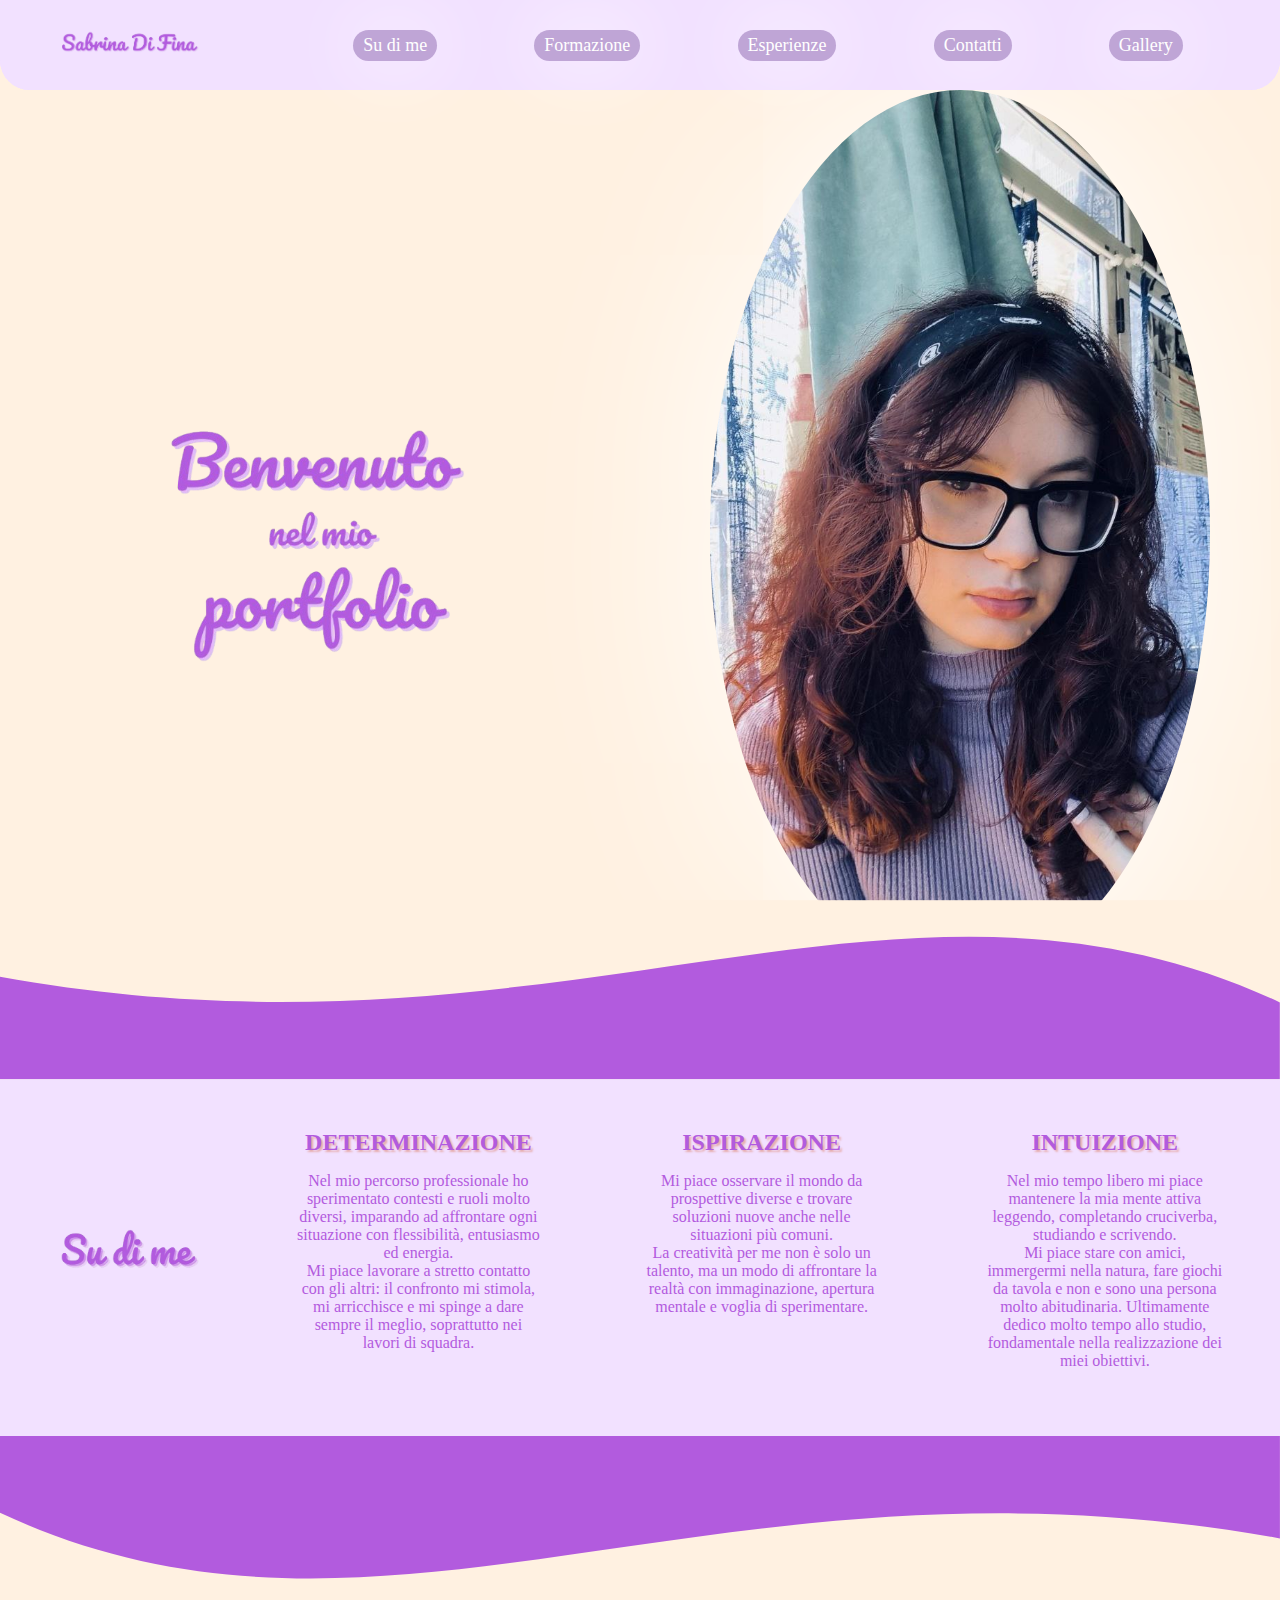
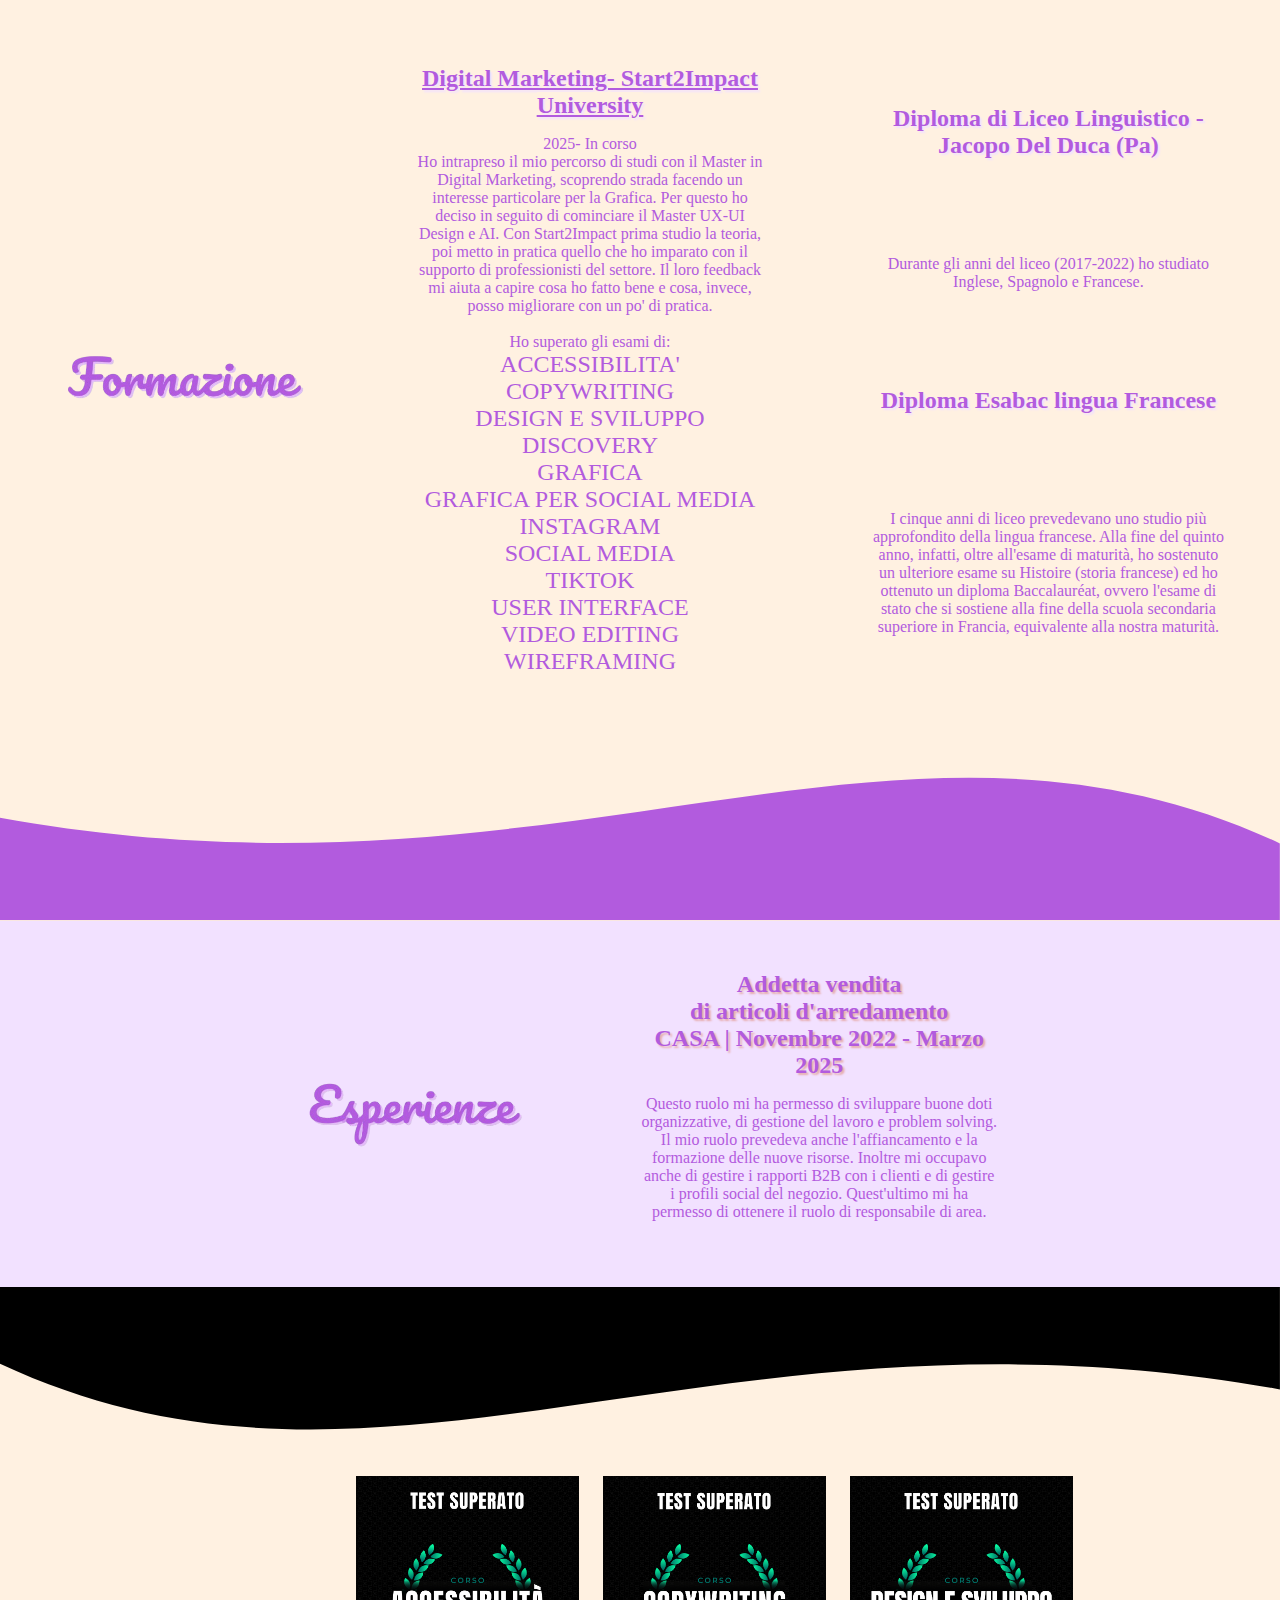
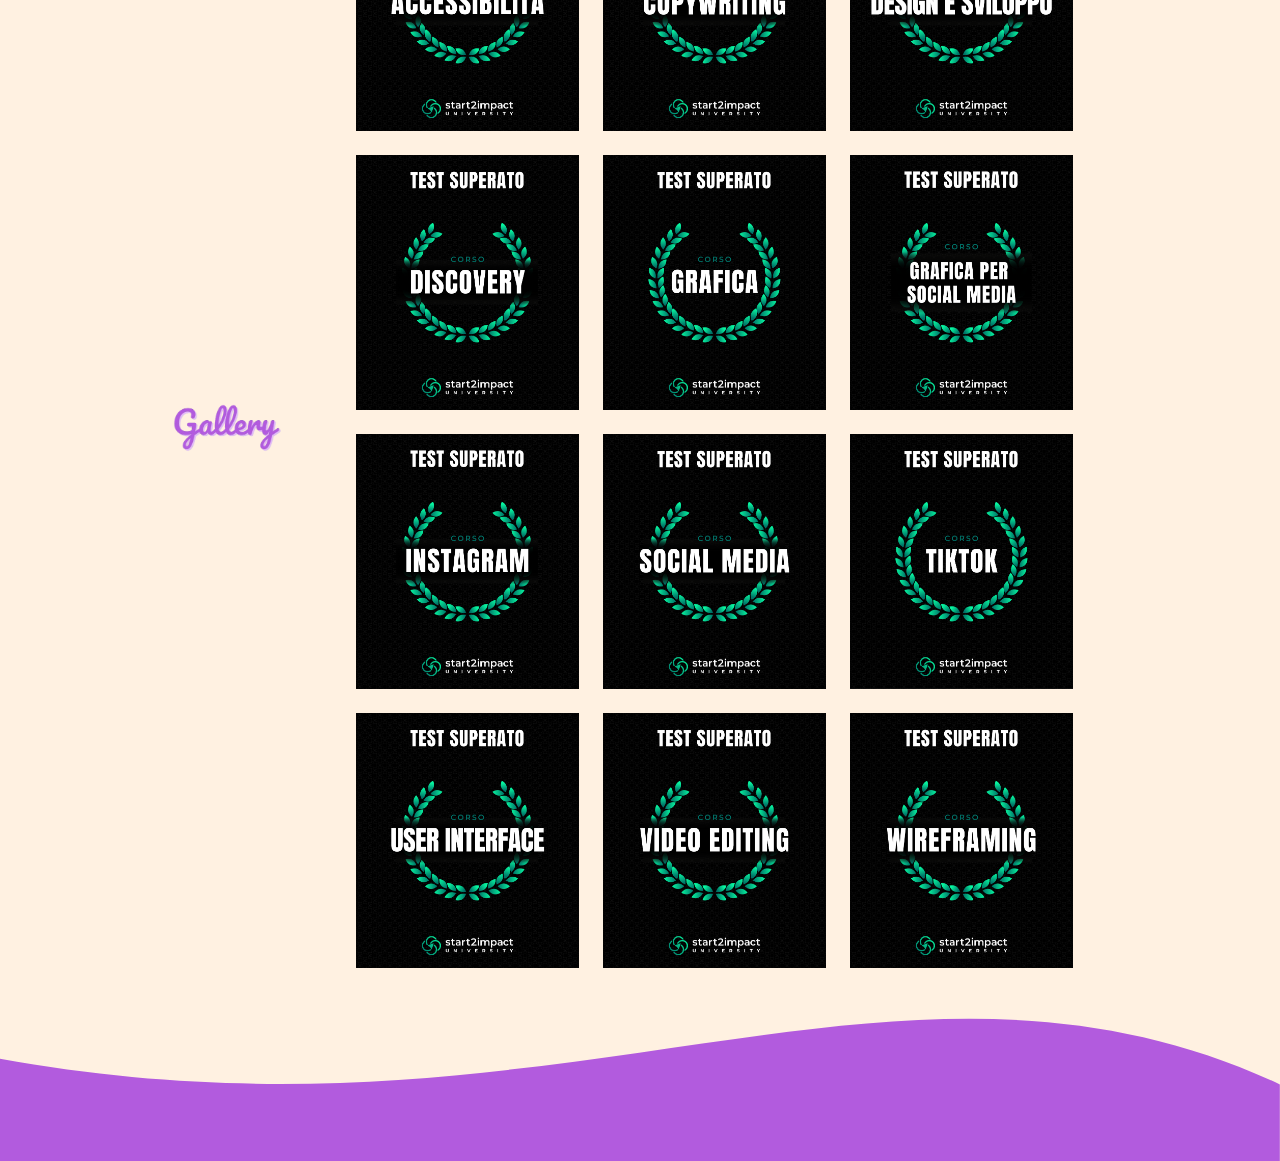
<file: index.html>
<!DOCTYPE html>
<html>
<head>
<title>Sabrina Di Fina - Portfolio</title>
<meta charset="UTF-8">
<meta name="viewport" content="width=device-width, initial-scale=1.0" />
<link rel="preconnect" href="https://fonts.googleapis.com">
<link rel="preconnect" href="https://fonts.gstatic.com" crossorigin>
<link href="https://fonts.googleapis.com/css2?family=Pacifico:wght@700&family=Quicksand&display=swap" rel="stylesheet">
<link rel="stylesheet" href="assets\portfolio.css">
<script type="text/JavaScript" src="assets\portfolio.js"></script>
<link rel="icon" type="image/x-icon" href="assets\favicon.ico">
<meta property="og:type" content="website"/>
<meta property="og:title" content="Scopri il mio portfolio - Di Fina Sabrina"/>
<meta property="og:url" content="https://edxsab.github.io"/>
<meta property="og:image" content="assets\welcomeportfolio.png"/>
<meta property="og:description" content="Leggi la mia presentazione e scopri di più sulle mie esperienze!"/>
</head>

<body>

    <div class="menu">
        <div class="nome">
            <a href="index.html"><img class="nomeImage"  src="assets\mionome.png" alt="Nome Sabrina Di Fina"></a>
        </div>
        <div class="selezione">
            <div class="sudimeButton"><a href="#aboutmeLink">Su di me</a></div>
            <div class="formazioneButton"><a href="#formazioneLink">Formazione</a></div>
            <div class="esperienzeButton"><a href="#esperienzeLink">Esperienze</a></div>
            <div class="contattiButton"><a href="Contatti.html">Contatti</a></div>
            <div class="galleryButton"><a href="#galleryLink">Gallery</a></div>
        </div>
    </div>
    <div class="dropdownMenu">
        <div class="dropdownNome">
            <a href="index.html"><img class="nomeImage"  src="assets\mionome.png" alt="Nome Sabrina Di Fina"></a>
        </div>
        <img class="dropdownButton" onclick="myFunction()" src="assets\menudropdown.png" alt="Bottone del menu">
        
    </div>
    <div id="verticalmenu" class="verticalMenu">  
            <ul>
                <li class="sudimeDropmenu"><a href="#aboutmeLink">Su di me</a></li>
                <li class="formazioneDropmenu"><a href="#formazioneLink">Formazione</a></li>
                <li class="esperienzeDropmenu"><a href="#esperienzeLink">Esperienze</a></li>
                <li class="contattiDropmenu"><a href="Contatti.html">Contatti</a></li>
                <li class="galleryDropmenu"><a href="#galleryLink">Gallery</a></li>
            </ul>
    </div>
<div class="homeContainer">
    <div class="welcomeImgContainer">
        <h1><img class="welcomeImg" src="assets\welcome.png" alt="Benvenuto nel portfolio di Sabrina Di Fina"></h1>
    </div>
    <div class="myImageContainer">
        <img id="myImage" src="assets\fotoprofilo.jpeg" alt="Immagine profilo di Sabrina Di Fina">
    </div>
</div>

<div class="sezioni">
    <svg id="aboutmeLink"class="rotate" viewBox="0 0 500 70">
        <path d="M 0 30 C 150 100 280 0 500 40 L 500 0 L 0 0" fill="#b25bde"></path>
    </svg>
<div  class="sectionAboutme">
    <div class="aboutmeTitle">
        <img src="assets\sudime.png" alt="Sezione informazioni su Sabrina Di Fina">
    </div>
    <div class="aboutmeText">
        <div class="amtext"><div class="amtextTitle">DETERMINAZIONE</div><p>Nel mio percorso professionale ho sperimentato contesti e ruoli molto diversi, imparando ad affrontare ogni situazione con flessibilità, entusiasmo ed energia. <br>Mi piace lavorare a stretto contatto con gli altri: il confronto mi stimola, mi arricchisce e mi spinge a dare sempre il meglio, soprattutto nei lavori di squadra.</p></div>
        <div class="amtext"><div class="amtextTitle">ISPIRAZIONE</div><p>Mi piace osservare il mondo da prospettive diverse e trovare soluzioni nuove anche nelle situazioni più comuni. <br>La creatività per me non è solo un talento, ma un modo di affrontare la realtà con immaginazione, apertura mentale e voglia di sperimentare.</p></div>
        <div class="amtext"><div class="amtextTitle">INTUIZIONE</div><p>Nel mio tempo libero mi piace mantenere la mia mente attiva leggendo, completando cruciverba, studiando e scrivendo. <br>Mi piace stare con amici, immergermi nella natura, fare giochi da tavola e non e sono una persona molto abitudinaria. Ultimamente dedico molto tempo allo studio, fondamentale nella realizzazione dei miei obiettivi.</p></div>
    </div>
</div>
<svg class="norotate" viewBox="0 0 500 70"id="formazioneLink">
    <path d="M 0 30 C 150 100 280 0 500 40 L 500 0 L 0 0" fill="#b25bde"></path>
</svg>
<div class="sectionFormazione">
    <div class="formazioneTitle">
        <img src="assets\formazione.png" alt="Sezione sulle esperienze formative">
    </div>
    <div class="formazioneText">
        
        <div class="ftext">
            <div class="ftextTitle"><a href="https://talent.start2impact.it/profile/sabrina-di-fina#pills-certificate">Digital Marketing- Start2Impact University</a></div>
            <p>2025- In corso<br>
            Ho intrapreso il mio percorso di studi con il Master in Digital Marketing, scoprendo strada facendo un interesse 	particolare per la Grafica. Per questo ho deciso in seguito di cominciare il Master UX-UI Design e AI. Con Start2Impact prima studio la teoria, poi metto in pratica quello che ho imparato con il 	supporto di professionisti del settore. Il loro feedback mi aiuta a capire cosa ho fatto bene e cosa, invece, posso migliorare 	con un po' di pratica.<br><br>
            Ho superato gli esami di:<br> 
            <span id="spanfText">ACCESSIBILITA'<br>
                COPYWRITING<br>
                DESIGN E SVILUPPO<br>
                DISCOVERY<br>
                GRAFICA<br>
                GRAFICA PER SOCIAL MEDIA<br>
                INSTAGRAM<br>
                SOCIAL MEDIA<br>
                TIKTOK<br>
                USER INTERFACE<br>
                VIDEO EDITING<br>
                WIREFRAMING</span>
            </p>
        </div>
        <div class="ftext">
            <div class="ftextTitle">Diploma di Liceo Linguistico - Jacopo Del Duca (Pa)</div>
                <p>Durante gli anni del liceo (2017-2022) ho studiato Inglese, Spagnolo e Francese.</p>  
            <div class="ftextTitle">Diploma Esabac lingua Francese</div>
                <p>I cinque anni di liceo prevedevano uno studio più approfondito della lingua francese. Alla fine del quinto anno, infatti, oltre all'esame di maturità, ho sostenuto un ulteriore esame su Histoire (storia francese) ed ho ottenuto un diploma Baccalauréat, ovvero l'esame di stato che si sostiene alla fine della scuola secondaria superiore in Francia, equivalente alla nostra maturità.</p>
        </div>
    </div>
</div>
<svg class="rotate" viewBox="0 0 500 70" id="esperienzeLink">
    <path d="M 0 30 C 150 100 280 0 500 40 L 500 0 L 0 0" fill="#b25bde"></path>
</svg>
<div  class="sectionEsperienze" >
    <div class="esperienzeTitle">
        <img src="assets\esperienze.png" alt="Sezione sulle esperienze lavorative">
    </div>
    <div class="esperienzeText">
        <div class="etext">
            <div class="etextTitle">Addetta vendita<br>di articoli d'arredamento<br>CASA | Novembre 2022 - Marzo 2025</div>
                <p>Questo ruolo mi ha permesso di sviluppare buone doti
                    organizzative, di gestione del lavoro e problem solving.<br>
                    Il mio ruolo prevedeva anche l'affiancamento e la
                    formazione delle nuove risorse. Inoltre mi occupavo anche
                    di gestire i rapporti B2B con i clienti e di gestire
                    i profili social del negozio. Quest'ultimo mi ha permesso
                    di ottenere il ruolo di responsabile di area.
</p>
        </div>
    </div>
</div>
<svg class="norotate" viewBox="0 0 500 70" id="galleryLink">
    <path d="M 0 30 C 150 100 280 0 500 40 L 500 0 L 0 0" fill="#b25de"></path>
</svg>
<div  class="sectionGallery">
    <div class="galleryTitle">
        <img src="assets\gallery.png" alt="Gallery con certificati di Sabrina"></div>
    <div class="galleryText">
        <img src="assets\accessibilità.png">
        <img src="assets\copywriting.png">
        <img src="assets\designesviluppo.png">
        <img src="assets\discovery.png">
        <img src="assets\grafica.png">
        <img src="assets\graficapersocialmedia.png">
        <img src="assets\instagram.png">
        <img src="assets\socialmedia.png">
        <img src="assets\tiktok.png">
        <img src="assets\userinterface.png">
        <img src="assets\videoediting.png">
        <img src="assets\wireframing.png">
    </div>
</div>
<svg class="rotate" viewBox="0 0 500 70">
    <path d="M 0 30 C 150 100 280 0 500 40 L 500 0 L 0 0" fill="#b25bde"></path>
</svg>
</div>
</body>
</html>
</file>
